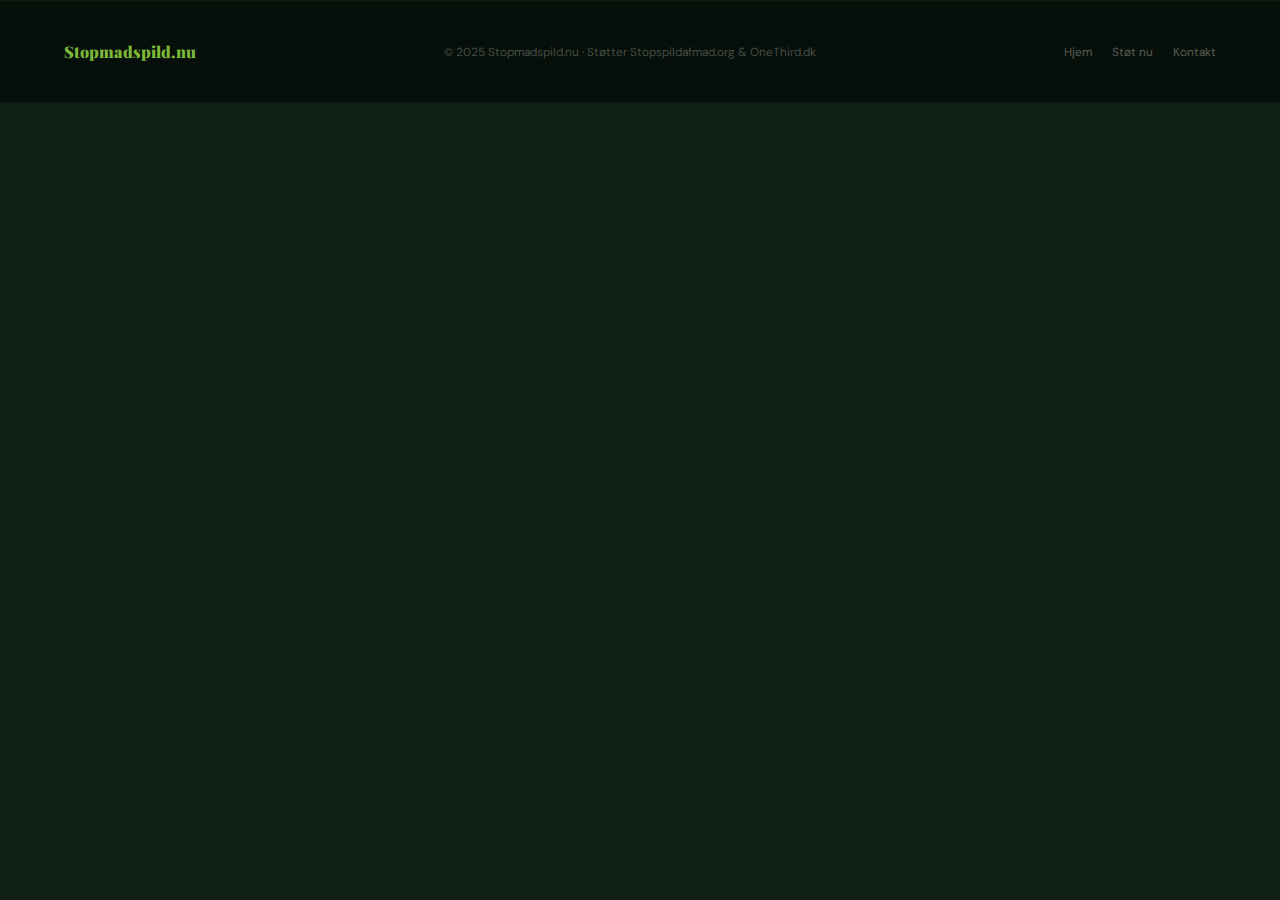
<file: footer.html>
<!DOCTYPE html>
<html lang="en">
<head>
    <meta charset="UTF-8">
    <meta name="viewport" content="width=device-width, initial-scale=1.0"/>
    <meta name="apple-mobile-web-app-capable" content="yes"/>
    <title>Responsive components</title>
    <link rel="preconnect" href="https://fonts.googleapis.com"/>
    <link href="https://fonts.googleapis.com/css2?family=Playfair+Display:wght@700;900&family=DM+Sans:wght@300;400;500&display=swap"
          rel="stylesheet"/>
    <link rel="stylesheet" href="footer.css">
</head>
<body>
<!-- Footer -->
<footer>
    <div class="footer-logo">Stopmadspild.nu</div>
    <div class="footer-tekst">© 2025 Stopmadspild.nu · Støtter Stopspildafmad.org & OneThird.dk</div>
    <div class="footer-links">
        <a href="#hjem">Hjem</a>
        <a href="#stot-nu">Støt nu</a>
        <a href="#kontakt">Kontakt</a>
    </div>
</footer>
</body>
</html>
</file>
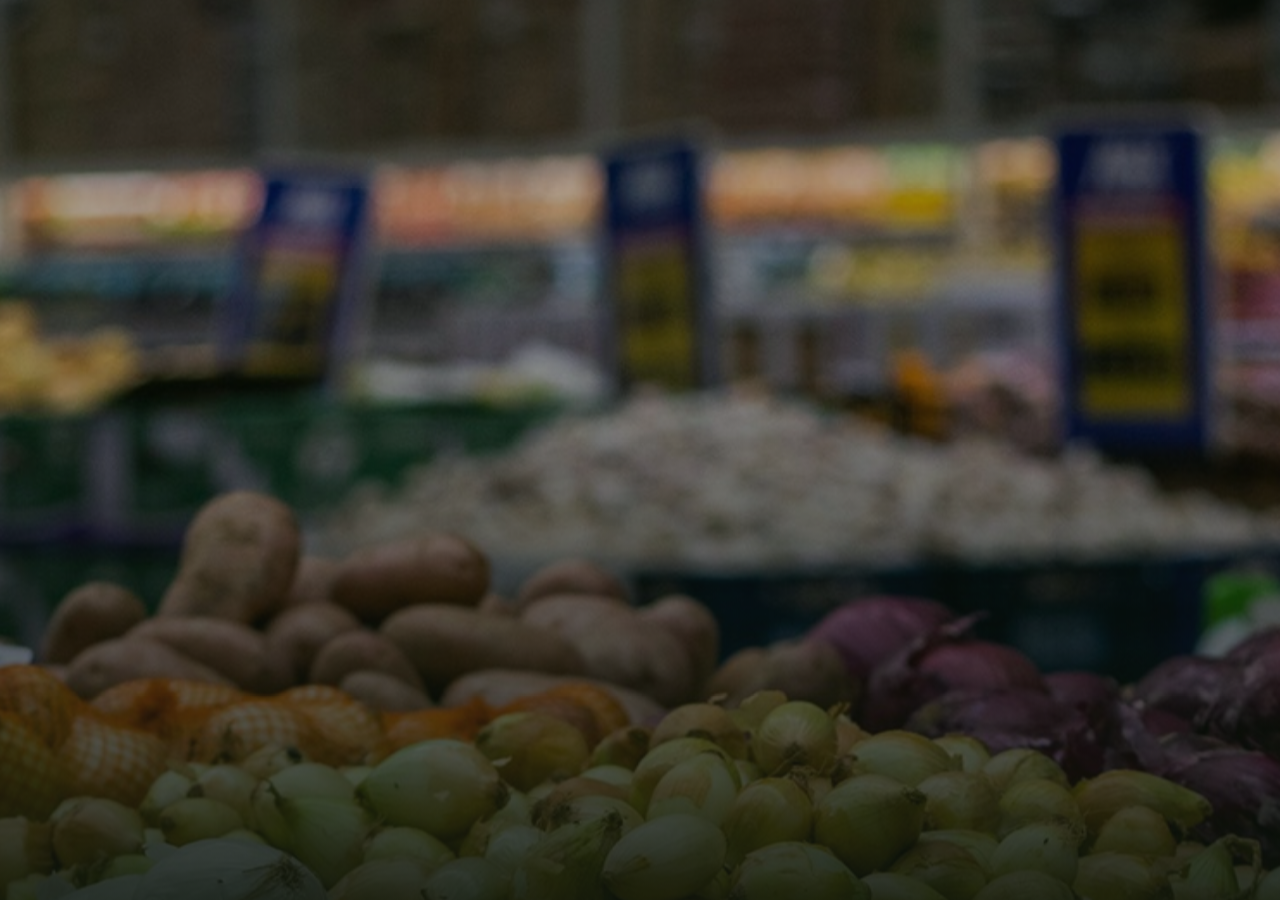
<file: hero.html>
<!DOCTYPE html>
<html lang="da">

<head>
    <meta charset="UTF-8"/>
    <meta name="viewport" content="width=device-width, initial-scale=1.0"/>
    <meta name="apple-mobile-web-app-capable" content="yes"/>
    <title>Stopmadspild.nu</title>
    <link rel="preconnect" href="https://fonts.googleapis.com"/>
    <link href="https://fonts.googleapis.com/css2?family=Playfair+Display:wght@700;900&family=DM+Sans:wght@300;400;500&display=swap"
          rel="stylesheet"/>
    <link rel="stylesheet" href="hero.css">
</head>
<body>

<!-- FORSIDE -->
<section id="hjem" style="padding: 0;">
    <div class="hero-baggrund" id="hero-baggrund"></div>

    <div class="hero-indhold">
        <div class="hero-tag">🌱 Det er tid til forandring</div>
        <h1 class="hero-titel">
            1/3 af al mad<br>
            <span>ender i skraldespanden.</span><br>
            Det stopper vi nu.
        </h1>
        <p class="hero-tekst">
            Hvert år smider danskerne 700.000 tons mad ud. Det er ikke bare spild af mad –
            det er spild af penge, ressourcer og vores fælles fremtid.
        </p>
        <div class="hero-knapper">
            <a href="#stot-nu" class="knap-primaer">Støt sagen</a>
            <a href="#fakta" class="knap-outline">Se fakta</a>
        </div>
    </div>

    <div class="scroll-pil">
        <span>Scroll ned</span>
        <div class="scroll-linje"></div>
    </div>
</section>
</body>
</html>
</file>
<file: footer.css>
/* GRUNDLÆGGENDE OPSÆTNING */
:root {
    --morkgron:  #0f1f15;
    --gron:      #1a3a2a;
    --lime:      #7db83a;
    --creme:     #f5f0e8;
    --orange:    #e87c2f;
    --hvid:      #ffffff;
}

* {
    margin: 0;
    padding: 0;
    box-sizing: border-box;
}

html {
    scroll-behavior: smooth;
}

body {
    font-family: 'DM Sans', sans-serif;
    background-color: var(--morkgron);
    color: var(--creme);
    overflow-x: hidden;
}

/* Footer */
footer {
    background: #060f09;
    padding: 2rem;
    display: flex;
    flex-direction: column;
    align-items: center;
    gap: 1rem;
    border-top: 1px solid rgba(125, 184, 58, 0.07);
    text-align: center;
}

@media (min-width: 700px) {
    footer {
        flex-direction: row;
        justify-content: space-between;
        padding: 2.5rem 4rem;
    }
}

.footer-logo {
    font-family: 'Playfair Display', serif;
    font-weight: 900;
    font-size: 1rem;
    color: var(--lime);
}

.footer-tekst {
    font-size: 0.74rem;
    color: rgba(245, 240, 232, 0.28);
}

.footer-links {
    display: flex;
    gap: 1.25rem;
}

.footer-links a {
    font-size: 0.74rem;
    color: rgba(245, 240, 232, 0.35);
    text-decoration: none;
    transition: color 0.2s;
}

.footer-links a:hover {
    color: var(--lime);
}
</file>
<file: hero.css>
/* GRUNDLÆGGENDE OPSÆTNING */
:root {
    --morkgron:  #0f1f15;
    --gron:      #1a3a2a;
    --lime:      #7db83a;
    --creme:     #f5f0e8;
    --orange:    #e87c2f;
    --hvid:      #ffffff;
}

* {
    margin: 0;
    padding: 0;
    box-sizing: border-box;
}

html {
    scroll-behavior: smooth;
}

body {
    font-family: 'DM Sans', sans-serif;
    background-color: var(--morkgron);
    color: var(--creme);
    overflow-x: hidden;
}

/* HERO */
#hjem {
    position: relative;
    height: 100vh;
    min-height: 600px;
    display: flex;
    align-items: center;
    justify-content: center;
    overflow: hidden;
}

.hero-baggrund {
    position: absolute;
    inset: 0;
    background-image: url('image5.jpeg');
    background-size: cover;
    background-position: center;
    transform: scale(1.15);
    will-change: transform;
}

/* Mørkt lag henover billedet */
.hero-baggrund::after {
    content: '';
    position: absolute;
    inset: 0;
    background: linear-gradient(
            to bottom,
            rgba(10, 20, 12, 0.45) 0%,
            rgba(10, 20, 12, 0.25) 40%,
            rgba(10, 20, 12, 0.92) 100%
    );
}

.hero-indhold {
    position: relative;
    z-index: 2;
    text-align: center;
    max-width: 900px;
    padding: 0 1.5rem;
    width: 100%;
}

.hero-tag {
    display: inline-block;
    background: rgba(125, 184, 58, 0.18);
    border: 1px solid rgba(125, 184, 58, 0.5);
    color: var(--lime);
    font-size: 0.72rem;
    letter-spacing: 0.15em;
    text-transform: uppercase;
    padding: 0.35rem 1rem;
    border-radius: 100px;
    margin-bottom: 1.25rem;
    opacity: 0;
    animation: fadeOp 0.8s 0.3s forwards;
}

.hero-titel {
    font-family: 'Playfair Display', serif;
    font-size: clamp(2.2rem, 7vw, 6.5rem);
    font-weight: 900;
    line-height: 1.05;
    letter-spacing: -0.03em;
    color: var(--hvid);
    opacity: 0;
    animation: fadeOp 0.9s 0.5s forwards;
}

.hero-titel span {
    color: var(--lime);
}

.hero-tekst {
    font-size: clamp(0.9rem, 2vw, 1.2rem);
    font-weight: 300;
    color: rgba(245, 240, 232, 0.8);
    max-width: 560px;
    margin: 1.25rem auto 0;
    line-height: 1.65;
    opacity: 0;
    animation: fadeOp 0.9s 0.7s forwards;
}

.hero-knapper {
    display: flex;
    gap: 0.75rem;
    justify-content: center;
    flex-wrap: wrap;
    margin-top: 2rem;
    padding: 0 1rem;
    opacity: 0;
    animation: fadeOp 0.9s 0.9s forwards;
}

.knap-primaer {
    background: var(--lime);
    color: var(--morkgron);
    padding: 0.75rem 1.75rem;
    border-radius: 100px;
    font-weight: 500;
    font-size: 0.9rem;
    text-decoration: none;
    transition: background 0.2s, transform 0.2s;
}

.knap-primaer:hover {
    background: #8ecf44;
    transform: translateY(-2px);
}

.knap-outline {
    border: 1px solid rgba(245, 240, 232, 0.4);
    color: var(--creme);
    padding: 0.75rem 1.75rem;
    border-radius: 100px;
    font-size: 0.9rem;
    text-decoration: none;
    transition: border-color 0.2s, color 0.2s, transform 0.2s;
}

.knap-outline:hover {
    border-color: var(--lime);
    color: var(--lime);
    transform: translateY(-2px);
}

.scroll-pil {
    position: absolute;
    bottom: 2rem;
    transform: translateX(-50%);
    z-index: 2;
    display: flex;
    flex-direction: column;
    align-items: center;
    gap: 0.5rem;
    opacity: 0;
    animation: fadeOp 1s 1.5s forwards;
}

.scroll-pil span {
    font-size: 0.65rem;
    letter-spacing: 0.12em;
    text-transform: uppercase;
    color: rgba(245, 240, 232, 0.45);
}

.scroll-linje {
    width: 1px;
    height: 35px;
    background: linear-gradient(to bottom, rgba(125, 184, 58, 0.8), transparent);
    animation: pulsér 1.5s 2s infinite;
}

/* SCROLL REVEAL ANIMATION */
.vis-ved-scroll {
    opacity: 0;
    transform: translateY(40px);
    transition: opacity 0.85s ease, transform 0.85s ease;
}

.vis-ved-scroll.synlig {
    opacity: 1;
    transform: translateY(0);
}

.forsinkelse-1 { transition-delay: 0.1s; }
.forsinkelse-2 { transition-delay: 0.22s; }
.forsinkelse-3 { transition-delay: 0.36s; }


/* KEYFRAME ANIMATIONER */

@keyframes fadeOp {
    from { opacity: 0; transform: translateY(26px); }
    to   { opacity: 1; transform: translateY(0); }
}

@keyframes pulsér {
    0%, 100% { opacity: 1; }
    50%       { opacity: 0.3; }
}
</file>
